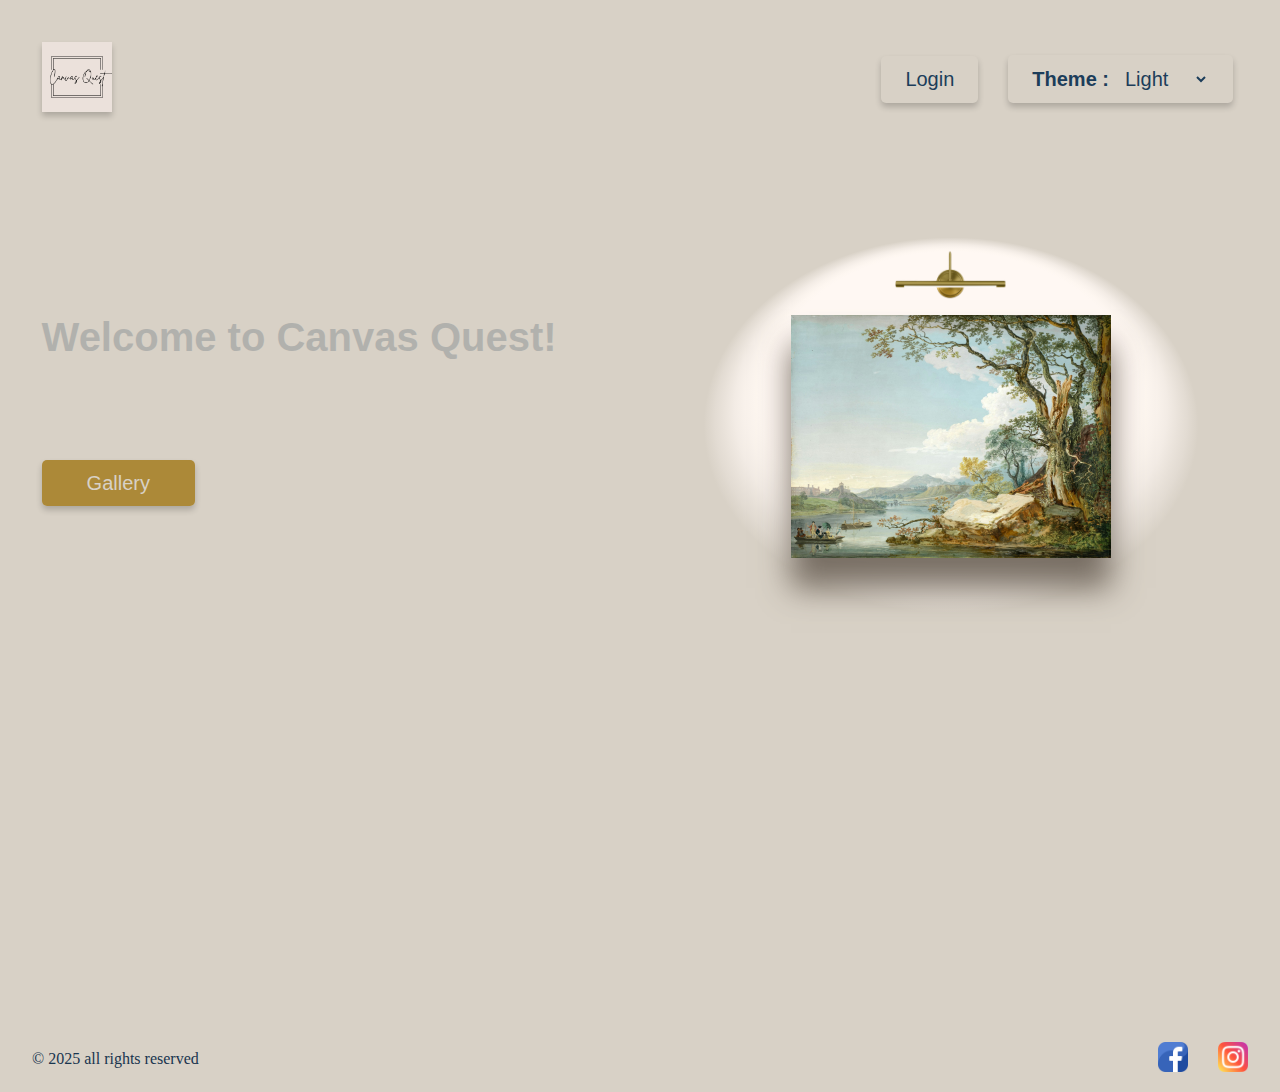
<file: index.html>
<!DOCTYPE html>
<html lang="en">
  <head>
    <meta charset="UTF-8" />
    <meta name="viewport" content="width=device-width, initial-scale=1.0" />
    <title>Canvas Quest</title>
    <link rel="stylesheet" href="css/styles.css" />

    <script type="module" src="js/main.js" defer></script>
  </head>

  <body>
    <div class="content">
      <header>
        <nav>
          <div class="logo-container">
            <a href="index.html"
              ><img
                src="images/logo.png"
                alt="logo reads canvas quest with border around words"
            /></a>
          </div>

          <div class="nav-right">
            <!-- LOGIN BUTTON -->
            <button id="open-modal" class="login-btn" aria-haspopup="dialog">
              Login
            </button>

            <!-- MODAL LOGIN FORM -->
            <dialog id="login-modal" class="modal">
              <div class="modal-content">
                <span class="close">&times;</span>
                <h3>Login</h3>

                <form id="login-form" autocomplete="off">
                  <label for="username">Username:</label>
                  <input
                    type="text"
                    id="username"
                    name="username"
                    placeholder="Enter your Username"
                    required
                  />

                  <label for="password">Password:</label>
                  <input
                    type="password"
                    id="password"
                    name="password"
                    placeholder="Enter your Password"
                    minlength="8"
                    required
                  />
                  <small
                    >Password must be at least 8 characters long, including
                    uppercase, lowercase, and a number.</small
                  >

                  <div class="wrap">
                    <button class="submit-button" type="submit">Submit</button>
                  </div>
                </form>

                <p>
                  Not registered?
                  <a
                    class="create-account-btn"
                    href="#"
                    style="text-decoration: none"
                    >Create an account</a
                  >
                </p>
              </div>
            </dialog>

            <!-- MODAL REGISTER FORM -->

            <dialog id="register-modal" class="modal">
              <div class="modal-content">
                <span class="close-register">&times;</span>
                <h3>Create Account</h3>

                <form id="register-form" autocomplete="off">
                  <!-- New Name field -->
                  <label for="new-name">Your Name:</label>
                  <input
                    type="text"
                    id="new-name"
                    name="new-name"
                    placeholder="Enter your full name"
                    required
                  />

                  <label for="new-username">Username:</label>
                  <input
                    type="text"
                    id="new-username"
                    name="new-username"
                    placeholder="Create a username"
                    required
                  />

                  <label for="new-password">Password:</label>
                  <input
                    type="password"
                    id="new-password"
                    name="new-password"
                    minlength="8"
                    required
                    placeholder="Create a password"
                  />
                  <small>
                    Password must be at least 8 characters long, including
                    uppercase, lowercase, and a number.
                  </small>

                  <div class="wrap">
                    <button class="submit-button" type="submit">
                      Register
                    </button>
                  </div>
                </form>
              </div>
            </dialog>

            <!-- END OF FORMS -->

            <div class="theme-dropdown">
              <label for="theme-select">Theme :</label>
              <select id="theme-select">
                <option value="light">Light</option>
                <option value="dark">Dark</option>
              </select>
            </div>
          </div>
        </nav>
      </header>

      <main>
        <div class="intro-wrapper">
          <!-- Left side: text -->
          <div class="intro-text">
            <h1 class="reveal-text">Welcome to Canvas Quest!</h1>
            <p class="reveal-p-tag">
              Discover incredible art and see what speaks to you. <br />
              Click Gallery to begin exploring.
            </p>
            <a href="quiz.html" title="Gallery" class="gallery-button"
              >Gallery</a
            >
          </div>

          <!-- Right side: images -->
          <div class="intro-images">
            <img class="lamp-img" src="images/lamp-light.svg" alt="Lamp" />
            <img
              class="home-img"
              src="images/img-placeholder.jpg"
              alt="Art Preview"
            />
          </div>
        </div>
      </main>
    </div>
    <footer>
      <div>
        <div class="socials">
          <ul>
            <li>
              <a
                href="https://facebook.com"
                rel="facebook"
                aria-label="Facebook"
              >
                <img src="images/facebook_icon.png" alt="facebook" />
              </a>
            </li>
            <li>
              <a
                href="https://instagram.com"
                rel="instagram"
                aria-label="Twitter"
              >
                <img src="images/instagram_icon.png" alt="instagram" />
              </a>
            </li>
          </ul>
        </div>
        <p class="copyright" class="copyright">
          &copy; 2025 all rights reserved
        </p>
      </div>
    </footer>

    <!-- <img
      src="data:image\/gif;base64,R0lGODlhBAAFAPQAABsaIB8eIx8eJiMhJS0rKy4rKy8tLTEuLzgpKjg1NDAyOkEsJ0QzLkM0LkM3MUo5MEtBOU5DOVJGPUpAQgAAAAAAAAAAAAAAAAAAAAAAAAAAAAAAAAAAAAAAAAAAAAAAACH5BAAAAAAALAAAAAAEAAUAAAUR4CMlxQIRgMMYQ4MIQTQpRwgAOw=="
      alt=""
      width="400px"
    />-->
  </body>
</html>
</file>
<file: css/styles.css>
@import 'partials/header.css';
@import 'partials/main.css';
@import 'partials/footer.css';
@import 'partials/variables.css';
@import 'partials/form.css';
@import 'partials/artwork.css';
@import 'partials/animation.css';
@import 'partials/galleryModal.css';
@import 'partials/quiz.css';

html,
body {
  height: 100%;
  margin: 0;
  display: flex;
  flex-direction: column;
}

.content {
  flex: 1;
}
</file>
